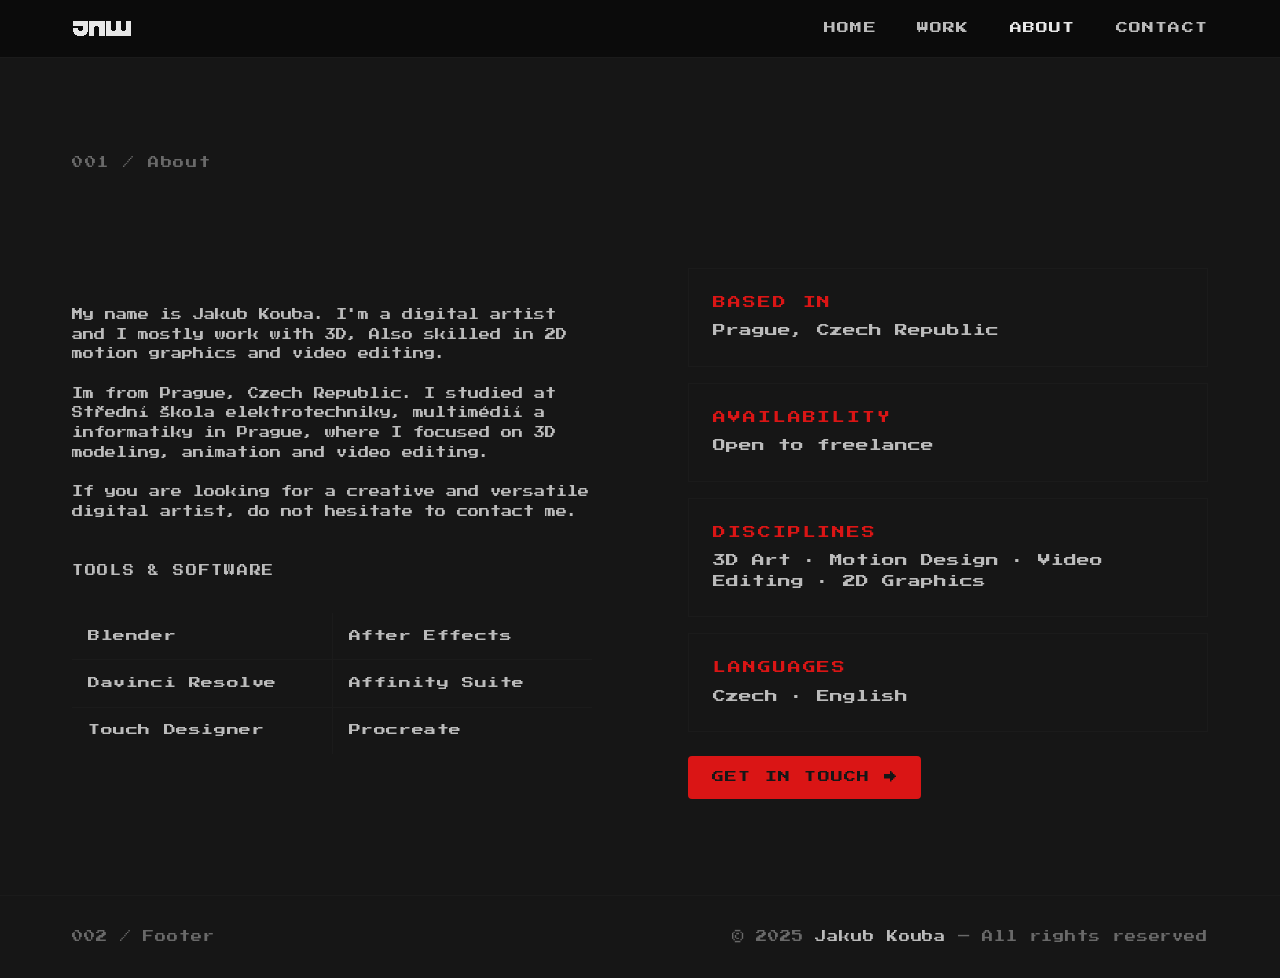
<file: about.html>
<!DOCTYPE html>
<html lang="en">
<head>
  <meta charset="UTF-8" />
  <meta name="viewport" content="width=device-width, initial-scale=1.0" />
  <title>Just_Jaw</title>
  <meta name="description" content="Digital artist working in 3D, motion design, video editing, and 2D graphics." />
  <link rel="preconnect" href="https://fonts.googleapis.com">
  <link rel="preconnect" href="https://fonts.gstatic.com" crossorigin>
  <link href="https://fonts.googleapis.com/css2?family=Press+Start+2P&display=swap" rel="stylesheet">
  <link rel="stylesheet" href="css/style.css" />
</head>
<body>

  <!-- NAV -->
  <nav>
    <div class="container nav-inner">
      <a href="index.html" class="nav-logo">
        <img src="assets/image-videos/Jaw Logo PixelArt.png" alt="Just_Jaw Logo" style="width: 60px; height: auto; image-rendering: pixelated;" />
      </a>
      <ul class="nav-links">
        <li><a href="index.html">Home</a></li>
        <li><a href="work.html">Work</a></li>
        <li><a href="about.html">About</a></li>
        <li><a href="contact.html">Contact</a></li>
      </ul>
      <button class="nav-menu-btn">[ menu ]</button>
    </div>
  </nav>

  <main style="padding-top: var(--nav-h);">
    <section class="section">
      <div class="container">

        <div class="section-header" style="margin-bottom: 4rem;">
          <p class="hero-index">001 / About</p>
        </div>

        <div class="about-grid">

          <div class="about-text">
            <p>
              My name is Jakub Kouba. I'm a digital artist and I mostly work with 3D, Also skilled in 2D motion graphics and video editing.
            </p>
            <p>
             Im from Prague, Czech Republic. I studied at Střední Škola elektrotechniky, multimédií a informatiky in Prague,
              where I focused on 3D modeling, animation and video editing. 
            </p>
            <p>
             If you are looking for a creative and versatile digital artist, do not hesitate to contact me.
            </p>

            <p class="label" style="margin-top: 2.5rem; margin-bottom: 1rem;">Tools & Software</p>
            <div class="tools-grid">
              <div class="tool-item">Blender</div>
              <div class="tool-item">After Effects</div>
              <div class="tool-item">Davinci Resolve</div>
              <div class="tool-item">Affinity Suite</div>
              <div class="tool-item">Touch Designer</div>
              <div class="tool-item">Procreate</div>
            </div>
          </div>

          <div class="about-aside">
            <div class="info-block">
              <p class="info-block-label">Based in</p>
              <p class="info-block-value">Prague, Czech Republic</p>
            </div>
            <div class="info-block">
              <p class="info-block-label">Availability</p>
              <p class="info-block-value">Open to freelance</p>
            </div>
            <div class="info-block">
              <p class="info-block-label">Disciplines</p>
              <p class="info-block-value">3D Art · Motion Design · Video Editing · 2D Graphics</p>
            </div>
            <div class="info-block">
              <p class="info-block-label">Languages</p>
              <p class="info-block-value">Czech · English</p>
            </div>
            <div style="margin-top: 1.5rem;">
              <a href="contact.html" class="hero-cta" style="display: inline-flex;">
                Get in Touch →
              </a>
            </div>
          </div>

        </div>
      </div>
    </section>
  </main>

  <footer>
    <div class="container footer-inner">
      <p class="footer-copy">002 / Footer</p>
      <p class="footer-copy">© 2025 <span>Jakub Kouba</span> — All rights reserved</p>
    </div>
  </footer>

  <script src="js/main.js"></script>
</body>
</html>
</file>
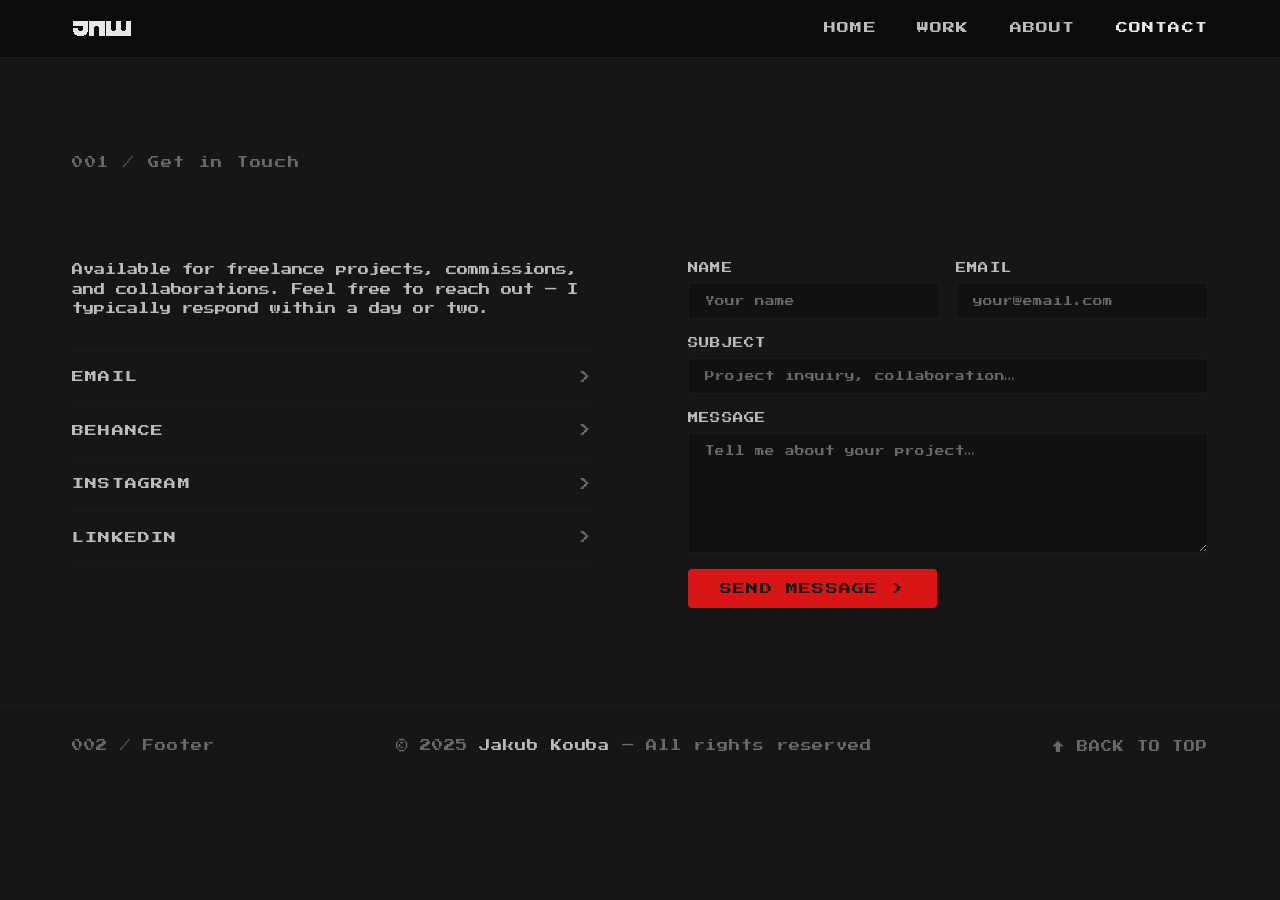
<file: contact.html>
<!DOCTYPE html>
<html lang="en">
<head>
  <meta charset="UTF-8" />
  <meta name="viewport" content="width=device-width, initial-scale=1.0" />
  <title>Just_Jaw</title>
  <meta name="description" content="Digital artist working in 3D, motion design, video editing, and 2D graphics." />
  <link rel="preconnect" href="https://fonts.googleapis.com">
  <link rel="preconnect" href="https://fonts.gstatic.com" crossorigin>
  <link href="https://fonts.googleapis.com/css2?family=Press+Start+2P&display=swap" rel="stylesheet">
  <link rel="stylesheet" href="css/style.css" />
</head>
<body>

  <!-- NAV -->
  <nav>
    <div class="container nav-inner">
      <a href="index.html" class="nav-logo">
        <img src="assets/image-videos/Jaw Logo PixelArt.png" alt="Just_Jaw Logo" style="width: 60px; height: auto; image-rendering: pixelated;" />
      </a>
      <ul class="nav-links">
        <li><a href="index.html">Home</a></li>
        <li><a href="work.html">Work</a></li>
        <li><a href="about.html">About</a></li>
        <li><a href="contact.html">Contact</a></li>
      </ul>
      <button class="nav-menu-btn">[ menu ]</button>
    </div>
  </nav>

  <main style="padding-top: var(--nav-h);">
    <section class="section">
      <div class="container">

        <div class="section-header" style="margin-bottom: 4rem;">
          <p class="hero-index">001 / Get in Touch</p>
        </div>

        <div class="contact-grid">

          <div>
            <p class="contact-intro">
              Available for freelance projects, commissions, and collaborations.
              Feel free to reach out — I typically respond within a day or two.
            </p>

            <div class="contact-links">
              <a href="mailto:kubaklouba@gmail.com" class="contact-link">
                <span class="contact-link-label">Email</span>
                <span class="contact-link-arrow">></span>
              </a>
              <a href="https://www.behance.net/99skobex" target="_blank" rel="noopener" class="contact-link">
                <span class="contact-link-label">Behance</span>
                <span class="contact-link-arrow">></span>
              </a>
              <a href="https://www.instagram.com/_just_a_jaw_/" target="_blank" rel="noopener" class="contact-link">
                <span class="contact-link-label">Instagram</span>
                <span class="contact-link-arrow">></span>
              </a>
              <a href="https://www.linkedin.com/in/jakub-kouba-b2198432b/" target="_blank" rel="noopener" class="contact-link">
                <span class="contact-link-label">LinkedIn</span>
                <span class="contact-link-arrow">></span>
              </a>
              <!-- Add or remove social links as needed -->
            </div>
          </div>


          <form class="contact-form" action="https://formspree.io/f/xnjyplzv" method="POST">
            <input type="hidden" name="_subject" value="New message from portfolio website" />
            <div class="form-row">
              <div class="form-group">
                <label for="name">Name</label>
                <input type="text" id="name" name="name" placeholder="Your name" required />
              </div>
              <div class="form-group">
                <label for="email">Email</label>
                <input type="email" id="email" name="email" placeholder="your@email.com" required />
              </div>
            </div>
            <div class="form-group">
              <label for="subject">Subject</label>
              <input type="text" id="subject" name="subject" placeholder="Project inquiry, collaboration…" />
            </div>
            <div class="form-group">
              <label for="message">Message</label>
              <textarea id="message" name="message" placeholder="Tell me about your project…" required></textarea>
            </div>
            <button type="submit" class="btn-submit">Send Message ></button>
          </form>

        </div>
      </div>
    </section>
  </main>

  <footer>
    <div class="container footer-inner">
      <p class="footer-copy">002 / Footer</p>
      <p class="footer-copy">© 2025 <span>Jakub Kouba</span> — All rights reserved</p>
      <button class="footer-back-top">↑ Back to top</button>
    </div>
  </footer>

  <script src="js/main.js"></script>
</body>
</html>
</file>
<file: css/style.css>
/* ─────────────────────────────────────────────
   RESET & BASE
───────────────────────────────────────────── */
*, *::before, *::after {
  box-sizing: border-box;
  margin: 0;
  padding: 0;
}

:root {
  --bg:        #161616;
  --bg-2:      #111111;
  --bg-3:      #1a1a1a;
  --border:    #1b1b1b;
  --border-hi: #424242;
  --text:      #e7e7e7;
  --text-muted:#bbbbbb;
  --text-dim:  #696969;
  --accent:    #da1515;
  --accent-dim:#da1515;
  --font-mono: 'Press Start 2P', monospace;
  --nav-h:     58px;
  --max-w:     1200px;
  --transition: 200ms ease;
}

html {
  scroll-behavior: smooth;
  font-size: 16px;
}

body {
  background-color: var(--bg);
  color: var(--text);
  font-family: var(--font-sans);
  line-height: 1.6;
  -webkit-font-smoothing: antialiased;
}

img, video {
  display: block;
  max-width: 100%;
}

a {
  color: inherit;
  text-decoration: none;
}

/* ─────────────────────────────────────────────
   TYPOGRAPHY
───────────────────────────────────────────── */
h1, h2, h3, h4 {
  font-family: var(--font-mono);
  font-weight: 400;
  letter-spacing: -0.02em;
  line-height: 1.1;
}

h1 { font-size: clamp(2.4rem, 6vw, 4.8rem); }
h2 { font-size: clamp(1.4rem, 3vw, 2rem); }
h3 { font-size: 1.1rem; }

.label {
  font-family: var(--font-mono);
  font-size: 0.7rem;
  letter-spacing: 0.15em;
  text-transform: uppercase;
  color: var(--text-muted);
}

.accent { color: var(--accent); }

/* ─────────────────────────────────────────────
   LAYOUT UTILITIES
───────────────────────────────────────────── */
.container {
  width: 100%;
  max-width: var(--max-w);
  margin: 0 auto;
  padding: 0 2rem;
}

.section {
  padding: 6rem 0;
}

.section + .section {
  border-top: 1px solid var(--border);
}

/* ─────────────────────────────────────────────
   NAV
───────────────────────────────────────────── */
nav {
  position: fixed;
  top: 0;
  left: 0;
  right: 0;
  z-index: 100;
  height: var(--nav-h);
  border-bottom: 1px solid var(--border);
  background: rgba(10, 10, 10, 0.85);
  backdrop-filter: blur(12px);
  -webkit-backdrop-filter: blur(12px);
}

.nav-inner {
  display: flex;
  align-items: center;
  justify-content: space-between;
  height: 100%;
}

.nav-logo {
  image-rendering: pixelated;
  color: var(--text);
}

.nav-logo span { color: var(--accent); }

.nav-logo svg {
  padding-top: 10px;
  height: 28px;
  width: auto;
  fill: var(--text);  /* changes the logo color */
}

.nav-logo:hover svg {
  fill: var(--accent);  /* turns accent green on hover */
}

.nav-links {
  display: flex;
  gap: 2.5rem;
  list-style: none;
}

.nav-links a {
  font-family: var(--font-mono);
  font-size: 0.75rem;
  letter-spacing: 0.1em;
  text-transform: uppercase;
  color: var(--text-muted);
  transition: color var(--transition);
}

.nav-links a:hover,
.nav-links a.active {
  color: var(--text);
}

.nav-menu-btn {
  display: none;
  background: none;
  border: 1px solid var(--border);
  color: var(--text);
  padding: 6px 10px;
  cursor: pointer;
  font-family: var(--font-mono);
  font-size: 0.7rem;
  letter-spacing: 0.08em;
  transition: border-color var(--transition);
}

.nav-menu-btn:hover { border-color: var(--border-hi); }

/* ─────────────────────────────────────────────
   HERO
───────────────────────────────────────────── */
.hero {
  min-height: 100vh;
  display: flex;
  align-items: flex-end;
  padding-top: var(--nav-h);
  padding-bottom: 4rem;
  position: relative;
  overflow: hidden;
}


.hero-grid {
  display: grid;
  grid-template-columns: 1fr;
  gap: 4rem;
  align-items: end;
  width: 100%;
}

.hero-index {
  font-family: var(--font-mono);
  font-size: 0.7rem;
  letter-spacing: 0.15em;
  color: var(--text-dim);
  margin-bottom: 1.5rem;
}

.hero-title {
  margin-bottom: 1.5rem;
  font-size: clamp(1.9rem, 6vw, 4.8rem);
}

.hero-title em {
  font-style: normal;
  color: var(--text-muted);
}

.hero-desc {
  max-width: 36ch;
  color: var(--text-muted);
  font-size: 0.95rem;
  line-height: 1.7;
  margin-bottom: 2.5rem;
}

.hero-btns {
  display: flex;
  flex-direction: row;
  gap: 1.5rem;
  align-self: end;
  padding-bottom: 0.5rem;
}

.hero-cta {
  display: inline-flex;
  align-items: center;
  gap: 0.75rem;
  font-family: var(--font-mono);
  font-size: 0.75rem;
  letter-spacing: 0.1em;
  text-transform: uppercase;
  color: var(--bg);
  background: var(--accent);
  padding: 0.75rem 1.5rem;
  transition: background var(--transition), color var(--transition);
  border-radius: 4px;
  corner-shape: notch;

}

.hero-cta:hover {
  background: var(--text);
}

.hero-cta-ghost {
  background: transparent;
  color: var(--text-muted);
  border: 1px solid var(--border);
}

.hero-cta-ghost:hover {
  color: var(--text);
  background: transparent;
  border-color: var(--border-hi);
}

.hero-stats {
  display: flex;
  flex-direction: row;
  gap: 1.5rem;
  align-self: end;
  padding-bottom: 0.5rem;
}

.hero-stat {
  border-left: 1px solid var(--border);
  padding-left: 1.25rem;
}

.hero-stat-num {
  font-family: var(--font-mono);
  font-size: 2rem;
  line-height: 1;
  margin-bottom: 0.25rem;
}

.hero-stat-label {
  font-family: var(--font-mono);
  font-size: 0.7rem;
  letter-spacing: 0.1em;
  text-transform: uppercase;
  color: var(--text-muted);
}

/* ─────────────────────────────────────────────
   WORK GRID
───────────────────────────────────────────── */
.section-header {
  display: flex;
  align-items: baseline;
  justify-content: space-between;
  margin-bottom: 3rem;
}

.section-header h2 {
  position: relative;
}

.section-header h2::before {
  content: attr(data-index);
  font-size: 0.65rem;
  letter-spacing: 0.15em;
  color: var(--accent);
  position: absolute;
  top: -1.2rem;
  left: 0;
  font-family: var(--font-mono);
}

.filter-bar {
  display: flex;
  gap: 0.5rem;
  flex-wrap: wrap;
}

.filter-btn {
  font-family: var(--font-mono);
  font-size: 0.7rem;
  letter-spacing: 0.08em;
  text-transform: uppercase;
  background: none;
  border: 1px solid var(--border);
  color: var(--text-muted);
  padding: 0.4rem 0.85rem;
  cursor: pointer;
  transition: all var(--transition);
}

.filter-btn:hover {
  border-color: var(--border-hi);
  color: var(--text);
}

.filter-btn.active {
  background: var(--accent);
  border-color: var(--accent);
  color: var(--bg);
}

.work-grid {
  display: grid;
  grid-template-columns: repeat(auto-fill, minmax(340px, 1fr));
  gap: 1px;
  background: var(--border);
}

.work-card {
  background: var(--bg);
  overflow: hidden;
  position: relative;
  cursor: pointer;
  transition: background var(--transition);
}

.work-card:hover {
  background: var(--bg-2);
}

.work-card-thumb {
  aspect-ratio: 16 / 10;
  overflow: hidden;
  background: var(--bg-3);
  position: relative;
}

.work-card-thumb img,
.work-card-thumb video {
  width: 100%;
  height: 100%;
  object-fit: cover;
  transition: transform 400ms ease;
}

.work-card:hover .work-card-thumb img,
.work-card:hover .work-card-thumb video {
  transform: scale(1.03);
}

.work-card-thumb-placeholder {
  width: 100%;
  height: 100%;
  display: flex;
  align-items: center;
  justify-content: center;
  font-family: var(--font-mono);
  font-size: 0.7rem;
  letter-spacing: 0.1em;
  color: var(--text-dim);
}

.work-card-body {
  padding: 1.25rem;
  border-top: 1px solid var(--border);
}

.work-card-tags {
  display: flex;
  gap: 0.4rem;
  margin-bottom: 0.6rem;
  flex-wrap: wrap;
}

.tag {
  font-family: var(--font-mono);
  font-size: 0.6rem;
  letter-spacing: 0.1em;
  text-transform: uppercase;
  color: var(--text-dim);
  border: 1px solid var(--border);
  padding: 0.2rem 0.5rem;
}

.work-card-title {
  font-family: var(--font-mono);
  font-size: 0.9rem;
  font-weight: 400;
  letter-spacing: -0.01em;
  margin-bottom: 0.5rem;
}

.work-card-desc {
  font-size: 0.6rem;
  color: var(--text-muted);
  line-height: 1.5;
  font-family: var(--font-mono);
}

.work-card-arrow {
  position: absolute;
  top: 1.25rem;
  right: 1.25rem;
  font-family: var(--font-mono);
  font-size: 0.9rem;
  color: var(--text-dim);
  transition: color var(--transition), transform var(--transition);
}

.work-card:hover .work-card-arrow {
  color: var(--accent);
  transform: translate(2px, -2px);
}

.work-card.hidden {
  display: none;
}

/* ─────────────────────────────────────────────
   ABOUT
───────────────────────────────────────────── */
.about-grid {
  display: grid;
  align-items: center;
  grid-template-columns: 1fr 1fr;
  gap: 6rem;
}

.about-text p {
  font-family: var(--font-mono);
  color: var(--text-muted);
  margin-bottom: 1.25rem;
  font-size: 0.7rem;
  line-height: 1.75;
}

.about-text p:last-child { margin-bottom: 0; }

.tools-grid {
  display: grid;
  grid-template-columns: 1fr 1fr;
  gap: 1px;
  background: var(--border);
  margin-top: 2rem;
}

.tool-item {
  background: var(--bg);
  padding: 0.85rem 1rem;
  font-family: var(--font-mono);
  font-size: 0.75rem;
  letter-spacing: 0.05em;
  color: var(--text-muted);
  transition: color var(--transition), background var(--transition);
}

.tool-item:hover {
  background: var(--bg-2);
  color: var(--text);
}

.about-aside {
  padding-top: 0.5rem;
}

.info-block {
  border: 1px solid var(--border);
  padding: 1.5rem;
  margin-bottom: 1rem;
}

.info-block-label {
  font-family: var(--font-mono);
  font-size: 0.8rem;
  letter-spacing: 0.15em;
  text-transform: uppercase;
  color: var(--accent);
  margin-bottom: 0.5rem;
}

.info-block-value {
  font-family: var(--font-mono);
  font-size: 0.8rem;
  color: var(--text-muted);
}

/* ─────────────────────────────────────────────
   CONTACT
───────────────────────────────────────────── */
.contact-grid {
  display: grid;
  grid-template-columns: 1fr 1fr;
  gap: 6rem;
  align-items: start;
}

.contact-intro {
  font-family: var(--font-mono);
  color: var(--text-muted);
  font-size: 0.7rem;
  line-height: 1.75;
  margin-bottom: 2rem;
}

.contact-links {
  display: flex;
  flex-direction: column;
  gap: 0;
}

.contact-link {
  display: flex;
  align-items: center;
  justify-content: space-between;
  padding: 1rem 0;
  border-bottom: 1px solid var(--border);
  transition: padding-left var(--transition);
}

.contact-link:first-child { border-top: 1px solid var(--border); }

.contact-link:hover { padding-left: 0.5rem; }

.contact-link-label {
  font-family: var(--font-mono);
  font-size: 0.75rem;
  letter-spacing: 0.1em;
  text-transform: uppercase;
  color: var(--text-muted);
  transition: color var(--transition);
}

.contact-link:hover .contact-link-label { color: var(--text); }

.contact-link-arrow {
  font-family: var(--font-mono);
  font-size: 0.8rem;
  color: var(--text-dim);
  transition: color var(--transition), transform var(--transition);
}

.contact-link:hover .contact-link-arrow {
  color: var(--accent);
  transform: translate(-3px, 0px);
}

.contact-form {
  display: flex;
  flex-direction: column;
  gap: 1rem;
}

.form-row {
  display: grid;
  grid-template-columns: 1fr 1fr;
  gap: 1rem;
}

.form-group {
  display: flex;
  flex-direction: column;
  gap: 0.4rem;
}

.form-group label {
  font-family: var(--font-mono);
  font-size: 0.65rem;
  letter-spacing: 0.12em;
  text-transform: uppercase;
  color: var(--text-muted);
}

.form-group input,
.form-group textarea,
.form-group select {
  background: var(--bg-2);
  border: 1px solid var(--border);
  color: var(--text);
  padding: 0.75rem 1rem;
  font-family: var(--font-mono);
  font-size: 0.6rem;
  outline: none;
  transition: border-color var(--transition);
  -webkit-appearance: none;
  resize: vertical;

}

.form-group input:focus,
.form-group textarea:focus,
.form-group select:focus {
  border-color: var(--accent);
}

.form-group input::placeholder,
.form-group textarea::placeholder {
  color: var(--text-dim);
}

.form-group textarea { min-height: 120px; }

.btn-submit {
  align-self: flex-start;
  font-family: var(--font-mono);
  font-size: 0.75rem;
  letter-spacing: 0.1em;
  text-transform: uppercase;
  background: var(--accent);
  color: var(--bg);
  border: none;
  padding: 0.85rem 2rem;
  cursor: pointer;
  transition: background var(--transition);
  border-radius: 4px;
  corner-shape: notch;
}

.btn-submit:hover { background: var(--text); }

/* ─────────────────────────────────────────────
   Disclaimer
───────────────────────────────────────────── */
.disclaimer {
  border-top: 1px solid var(--border);
  border-bottom: 1px solid var(--border);
  padding-bottom: 2rem;
}

.disclaimer-copy {
  text-align: center;
  font-family: var(--font-mono);
  font-size: 0.7rem;
  letter-spacing: 0.08em;
  color: var(--text-muted);
  line-height: 1.5;
}

/* ─────────────────────────────────────────────
   FOOTER
───────────────────────────────────────────── */
footer {
  border-top: 1px solid var(--border);
  padding: 2rem 0;
}

.footer-inner {
  display: flex;
  align-items: center;
  justify-content: space-between;
}

.footer-copy {
  font-family: var(--font-mono);
  font-size: 0.7rem;
  letter-spacing: 0.08em;
  color: var(--text-dim);
}

.footer-copy span { color: var(--text-muted); }

.footer-back-top {
  font-family: var(--font-mono);
  font-size: 0.7rem;
  letter-spacing: 0.08em;
  text-transform: uppercase;
  color: var(--text-dim);
  transition: color var(--transition);
  cursor: pointer;
  background: none;
  border: none;
}

.footer-back-top:hover { color: var(--accent); }

/* ─────────────────────────────────────────────
   SCROLLBAR
───────────────────────────────────────────── */
::-webkit-scrollbar { width: 4px; }
::-webkit-scrollbar-track { background: var(--bg); }
::-webkit-scrollbar-thumb { background: var(--border-hi); }

/* ─────────────────────────────────────────────
   RESPONSIVE
───────────────────────────────────────────── */
@media (max-width: 900px) {
  .hero-grid,
  .about-grid,
  .contact-grid {
    grid-template-columns: 1fr;
    gap: 3rem;
  }

  .hero-stats {
    flex-direction: row;
    gap: 2rem;
  }

  .work-grid {
    grid-template-columns: repeat(auto-fill, minmax(280px, 1fr));
  }

  .section-header {
    flex-direction: column;
    gap: 1.25rem;
    align-items: flex-start;
  }
}

@media (max-width: 600px) {
  .container { padding: 0 1.25rem; }
  .section { padding: 4rem 0; }

  .nav-links { display: none; }
  .nav-links.open {
    display: flex;
    flex-direction: column;
    position: fixed;
    top: var(--nav-h);
    left: 0; right: 0;
    background: var(--bg);
    border-bottom: 1px solid var(--border);
    padding: 1.5rem 1.25rem;
    gap: 1.25rem;
  }

  .nav-menu-btn { display: block; }

  .form-row { grid-template-columns: 1fr; }

  .hero-stats {
    flex-direction: column;
    gap: 1.25rem;
  }

  .footer-inner { flex-direction: column; gap: 1rem; text-align: center; }
}
</file>
